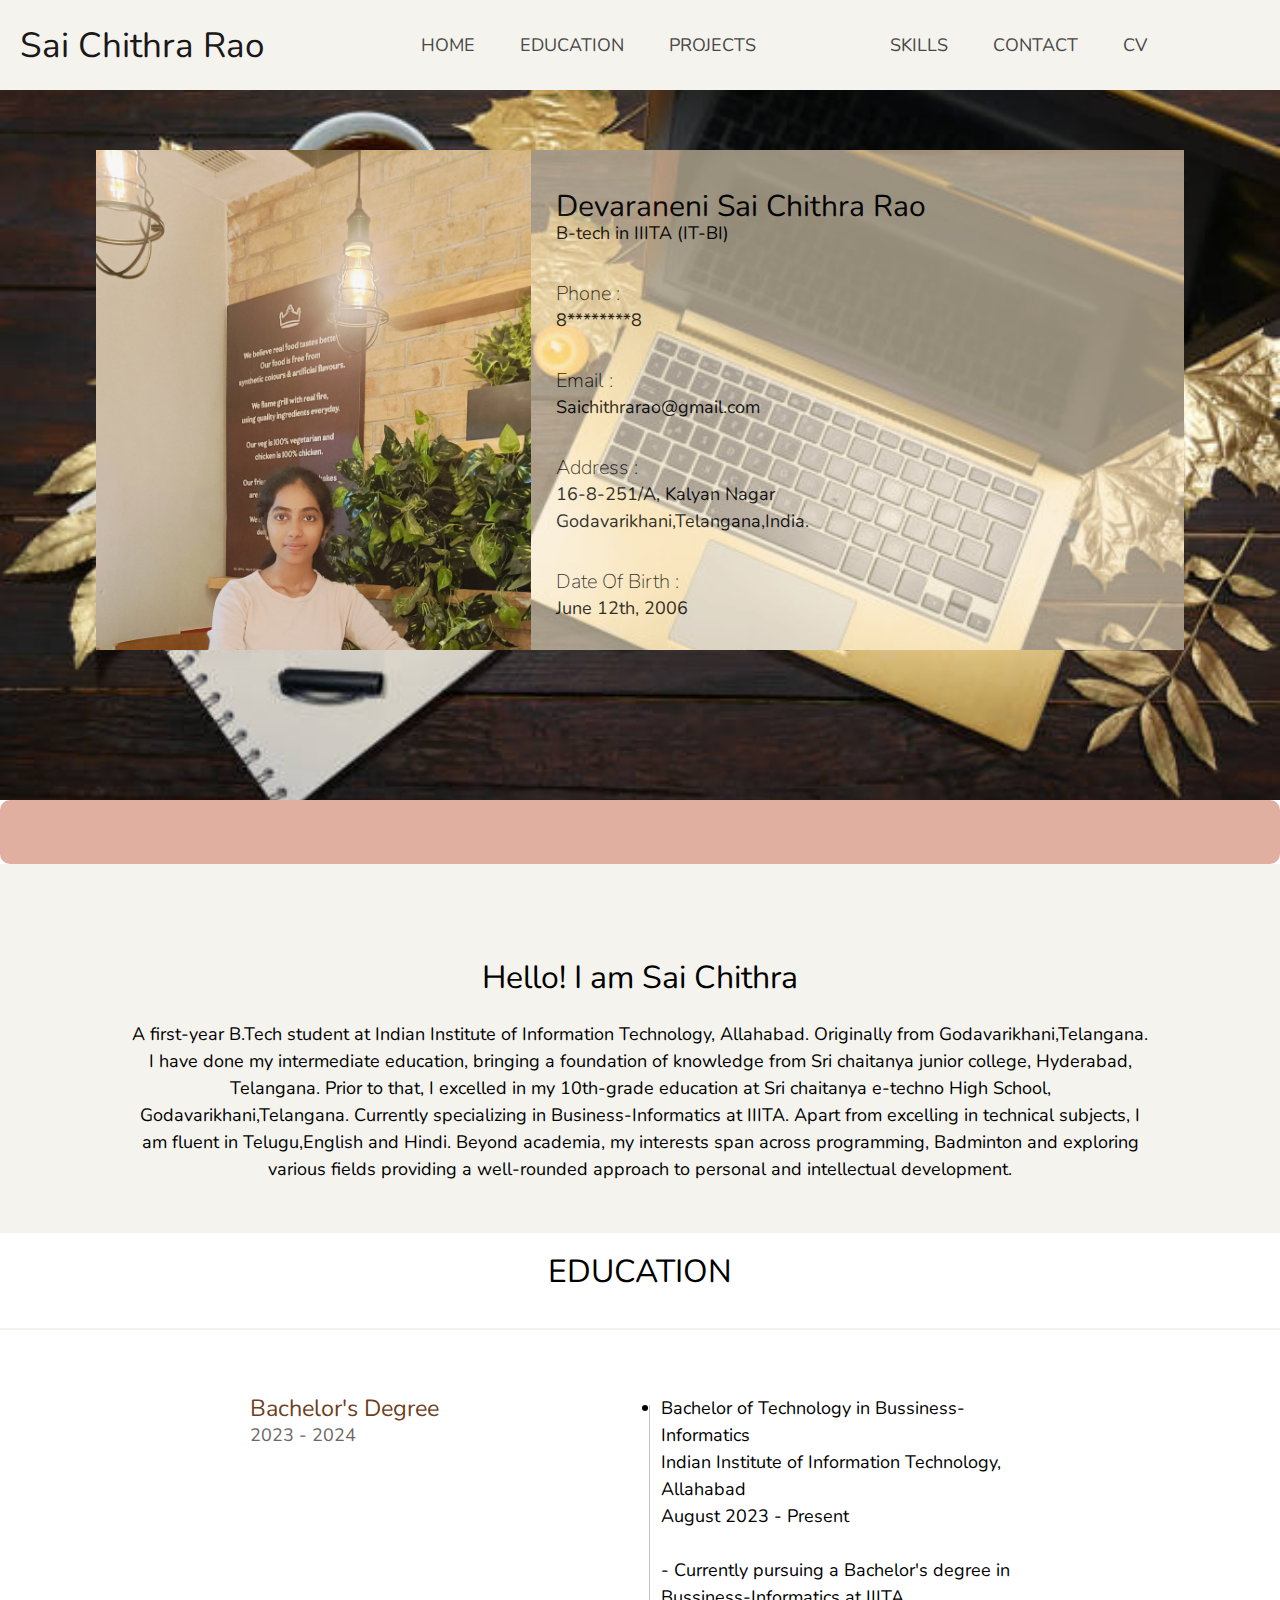
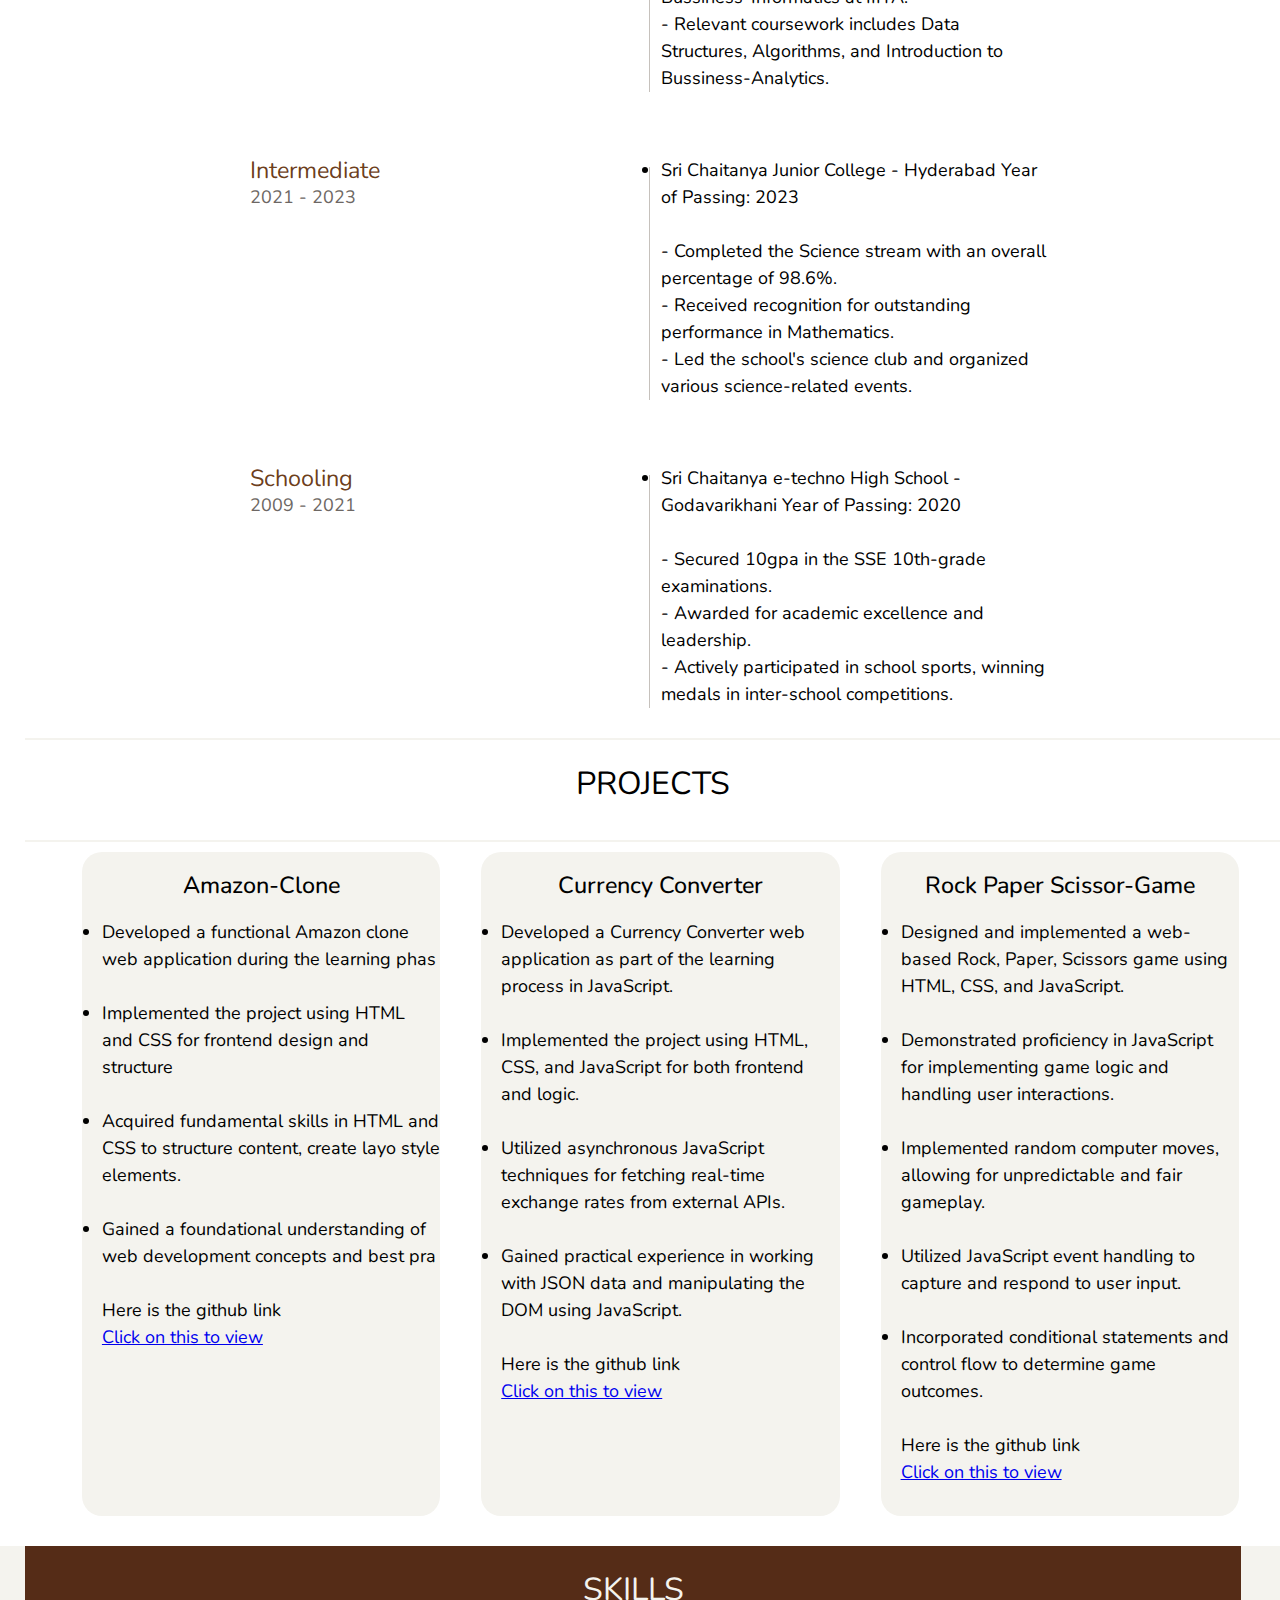
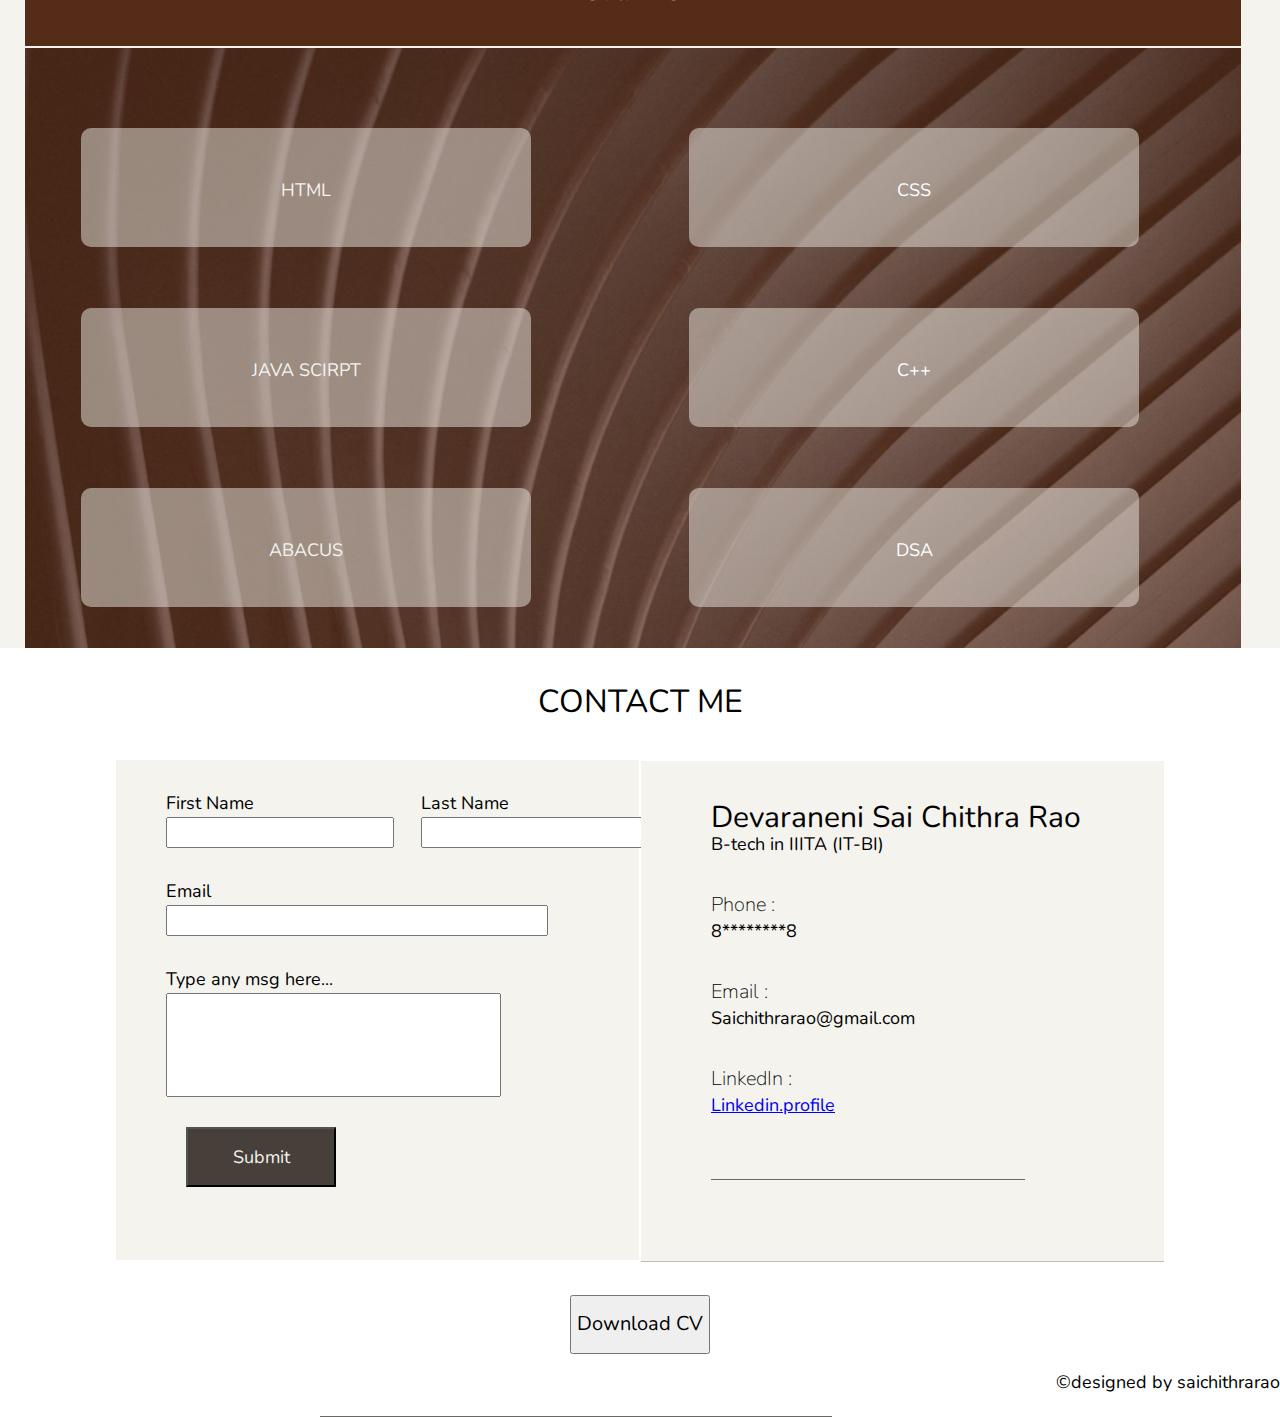
<file: index.html>
<!DOCTYPE html>
<html lang="en">

<head>
    <meta charset="UTF-8">
    <meta name="viewport" content="width=device-width, initial-scale=1.0">
    <title>Personal webpage</title>
    <link rel="stylesheet" href="style.css">
    <link rel="stylesheet" href="style2.css">
    <link rel="preconnect" href="https://fonts.googleapis.com">
    <link rel="preconnect" href="https://fonts.gstatic.com" crossorigin>
    <link href="https://fonts.googleapis.com/css2?family=Nunito&display=swap" rel="stylesheet">
    <link rel="stylesheet" href="https://cdnjs.cloudflare.com/ajax/libs/font-awesome/6.5.1/css/all.min.css" integrity="sha512-DTOQO9RWCH3ppGqcWaEA1BIZOC6xxalwEsw9c2QQeAIftl+Vegovlnee1c9QX4TctnWMn13TZye+giMm8e2LwA==" crossorigin="anonymous" referrerpolicy="no-referrer" />
</head>
<body>
    <header>
        <div class="navbar">
            <div class="myname">
                <a href="https://www.linkedin.com/in/devaraneni-sai-chithra-1318b22a7/ " class="myname"
                    style="text-decoration: none;" target="_blank"> Sai Chithra Rao</a>
            </div>
            <div class="nav-ele">
                <div class="set1">
                <a class="nav-titles" href="#HOME">HOME</a>
                <a class="nav-titles" href="#EDUCATION">EDUCATION</a>
                <a class="nav-titles" href="#PROJECTS">PROJECTS</a></div>
                <div class="set2">
                <a class="nav-titles" href="#SKILLS">SKILLS</a>
                <a class="nav-titles" href="#CONTACT">CONTACT</a>
                <a class="nav-titles" href="#CV">CV</a>
            </div>
            </div>
        </div>
        </div>
    </header>
    <content>
        <a name="HOME">
        <div class="container">
            <div class="background">
                <div class="mainbox">
                    
                    <div class="myphoto">
                    </div>
                        <div class="details">
                            <p class="myname-details details-space">Devaraneni Sai Chithra Rao</p>
                            <p>B-tech in IIITA (IT-BI)</p>
                            <p class="Phone details-titles details-space">Phone :</p>
                            <p>8********8</p>
                            <p class="Email details-titles details-space">Email :</p>
                            <p>Saichithrarao@gmail.com</p>
                            <p class="Address details-titles details-space">Address :</p>
                            <p>16-8-251/A, Kalyan Nagar <br> Godavarikhani,Telangana,India.</p>
                            <p class="DOB details-titles details-space">Date Of Birth :</p>
                            <p>June 12th, 2006</p>
                        </div>
                </div>
            </div>
            <div class="icons-below">
                <i class="fa-brands fa-facebook icon"></i>
                <i class="fa-brands fa-instagram icon"></i>
                <i class="fa-brands fa-twitter icon"></i>
                <i class="fa-brands fa-linkedin icon"></i>
            </div>
        </div>
        <div class="title-paras">
            <div class="intropara">
                <h3>Hello! I am Sai Chithra</h3>
                <p class="introtext">A first-year B.Tech student at Indian Institute of Information Technology,
                    Allahabad. Originally from Godavarikhani,Telangana.
                    I have done my intermediate education, bringing a foundation of knowledge from Sri chaitanya junior
                    college, Hyderabad, Telangana. Prior to that, I excelled in my 10th-grade education at Sri chaitanya
                    e-techno High School, Godavarikhani,Telangana.
                    Currently specializing in Business-Informatics at IIITA. Apart from excelling in technical subjects,
                    I am fluent in Telugu,English and Hindi.
                    Beyond academia, my interests span across programming, Badminton and exploring various fields
                    providing a well-rounded approach to personal and intellectual development. </p>
            </div>
        </div>
    </a>
        <a name="EDUCATION">
            <div class="education-heading">EDUCATION</div>
            <div class="education">
                <div class="subeducation">

                    <div class="study1 ">
                        <p class="maintitle">Bachelor's Degree</p>
                        <p>2023 - 2024</p>
                    </div>
                    <div class="bordering"></div>
                    <div class="bachelor study ">
                        <ul>
                            <li>Bachelor of Technology in Bussiness-Informatics<br>
                                Indian Institute of Information Technology, Allahabad<br>
                                August 2023 - Present<br><br>

                                - Currently pursuing a Bachelor's degree in Bussiness-Informatics at IIITA.<br>
                                - Relevant coursework includes Data Structures, Algorithms, and Introduction to
                                  Bussiness-Analytics.<br></li>
                        </ul>
                    </div>
                </div>
                <div class="subeducation">

                    <div class="study1">
                        <p class="maintitle">Intermediate</p>
                        <p> 2021 - 2023</p>
                    </div>
                    <div class="point"></div>
                    <div class="bordering "></div>

                    <div class="intermediate study ">
                        <ul>
                            <li>Sri Chaitanya Junior College - Hyderabad
                                Year of Passing: 2023<br><br>
                                
                                - Completed the Science stream with an overall percentage of 98.6%.<br>
                                - Received recognition for outstanding performance in Mathematics.<br>
                                - Led the school's science club and organized various science-related events.<br>
                                </li>
                        </ul>
                    </div>
                </div>
                <div class="subeducation">

                    <div class="study1">
                        <p class="maintitle">Schooling</p>
                        <p>2009 - 2021</p>
                    </div>
                    <div class="point"></div>
                    <div class="bordering"></div>
                    <div class="schooling study ">
                        <ul>
                            <li>Sri Chaitanya e-techno High School - Godavarikhani
                                Year of Passing: 2020<br><br>
                                
                                - Secured 10gpa in the SSE 10th-grade examinations.<br>
                                - Awarded for academic excellence and leadership.<br>
                                - Actively participated in school sports, winning medals in inter-school competitions.<br>                                
                    </div>
                </div>
            </div>
        </a>
        <a name="PROJECTS" >
            <div class="project-container">
                <div class="bordering"></div>
                <div class="project-heading">PROJECTS</div>
            <div class="projects">
                <div class="Amazon boxs"><h4>Amazon-Clone</h4>
                    <ul class="list">
                     <li>Developed a functional Amazon clone web application during the learning phas<br><br>
                    <li> Implemented the project using HTML and CSS for frontend design and structure<br><br>
                    <li>Acquired fundamental skills in HTML and CSS to structure content, create layo style elements.<br><br>
                    <li> Gained a foundational understanding of web development concepts and best pra<br><br>
                    </ul>
                    <p class="project-para">Here is the github link</p>
                <a href="https://saichithra333.github.io/My-Amazonsample/" class="project-links">Click on this to view</a></div>
                <div class="currency boxs"><h4>Currency Converter</h4>
                    <ul class="list">
            <li> Developed a Currency Converter web application as part of the learning process in JavaScript.<br><br>
            <li> Implemented the project using HTML, CSS, and JavaScript for both frontend and logic.<br><br>
            <li> Utilized asynchronous JavaScript techniques for fetching real-time exchange rates from external APIs.<br><br>
            <li> Gained practical experience in working with JSON data and manipulating the DOM using JavaScript.<br><br>
                    </ul ><p class="project-para">Here is the github link</p>
                <a href="https://saichithra333.github.io/Currency-Converter/" class="project-links">Click on this to view</a></div>
                <div class="rps boxs"><h4>Rock Paper Scissor-Game</h4>
                    <ul class="list">
                        <li>Designed and implemented a web-based Rock, Paper, Scissors game using HTML, CSS, and JavaScript.<br><br>
                        <li>Demonstrated proficiency in JavaScript for implementing game logic and handling user interactions.<br><br>
                        <li>Implemented random computer moves, allowing for unpredictable and fair gameplay.<br><br>
                        <li>Utilized JavaScript event handling to capture and respond to user input.<br><br>
                        <li> Incorporated conditional statements and control flow to determine game outcomes.<br><br>
                        </ul><p class="project-para">Here is the github link</p>
                <a href="https://saichithra333.github.io/Rock-Paper-Scissor/" class="project-links">Click on this to view</a></div>
            </div>
        </div>
        </a>
        <a name="SKILLS">
            <div class="skills ">

                <div class="skills-heading skills-heading2">SKILLS</div>
                <section>
                    <div class="maincontainer-skill ">
                        <div class="pair">
                            <div class="first ">
                                <p>HTML
                                <p>
                            </div>
                            <div class="second ">
                                <p>CSS</p>
                            </div>
                        </div>
                        <div class="pair">
                            <div class="first">
                                <p>JAVA SCIRPT
                                <p>
                            </div>
                            <div class="second">
                                <p>C++</p>
                            </div>
                        </div>
                        <div class="pair">
                            <div class="first">
                                <p>ABACUS
                                <p>
                            </div>
                            <div class="second">
                                <p>DSA</p>
                            </div>
                        </div>
                    </div>
                </section>
            </div>
        </a>
        
        <a name="CONTACT">
            <div class="contact">
                <div class="contact-heading">CONTACT ME</div>
                <div class="mainbox-contact">
                    <div class="info1">
                        <div class="names-skills">
                            <div>
                                <p class="FirstName">First Name</p>
                                <input class="name" type="text">
                            </div>
                            <div>
                                <p class="LastName">Last Name</p>
                                <input class="name" type="text">
                            </div>
                        </div>
                        <div class="email-skills">
                            <p>Email</p>
                            <input class="email" name="Email" type="text">
                        </div>
                        <div class="msg-skills">
                            <p>Type any msg here...</p>
                            <input class="msg" type="text">
                        </div>
                        <div class="submit-skills">
                            <button class="submit" type="text">Submit</button>
                        </div>
                    </div>
                    <div class="info2">
                        <p class="myname-details details-space info2margin">Devaraneni Sai Chithra Rao</p>
                        <p>B-tech in IIITA (IT-BI)</p>
                        <p class="Phone details-titles details-space info2margin">Phone :</p>
                        <p>8********8</p>
                        <p class="Email details-titles details-space info2margin">Email :</p>
                        <p>Saichithrarao@gmail.com</p>
                        <p class="Linkedin details-titles details-space info2margin">LinkedIn :</p>
                        <p><a href="https://www.linkedin.com/in/devaraneni-sai-chithra-1318b22a7/">Linkedin.profile</p>
        </a>
        <div class="info2-line"></div>
        <div class="info2-icons">
            <i class="fa-brands fa-facebook icon"></i>
            <i class="fa-brands fa-instagram icon"></i>
            <i class="fa-brands fa-twitter icon"></i>
            <i class="fa-brands fa-linkedin icon"></i>
        </div>
        </div>
        </div>
        </div>
        </a>
    </content>
    <footer>
        <a name="CV">
            <div class="foot">
                <div class="cv">
                    <div class="button"> <button>
                            <p class="button"></i>Download CV</p>
                        </button></div>
                    <div class="copyright">
                        <p>©designed by saichithrarao</p>
                    </div>
                    <div class="foot-line"></div>
                </div>
            </div>
        </a>
    </footer>
</body>

</html>
</file>
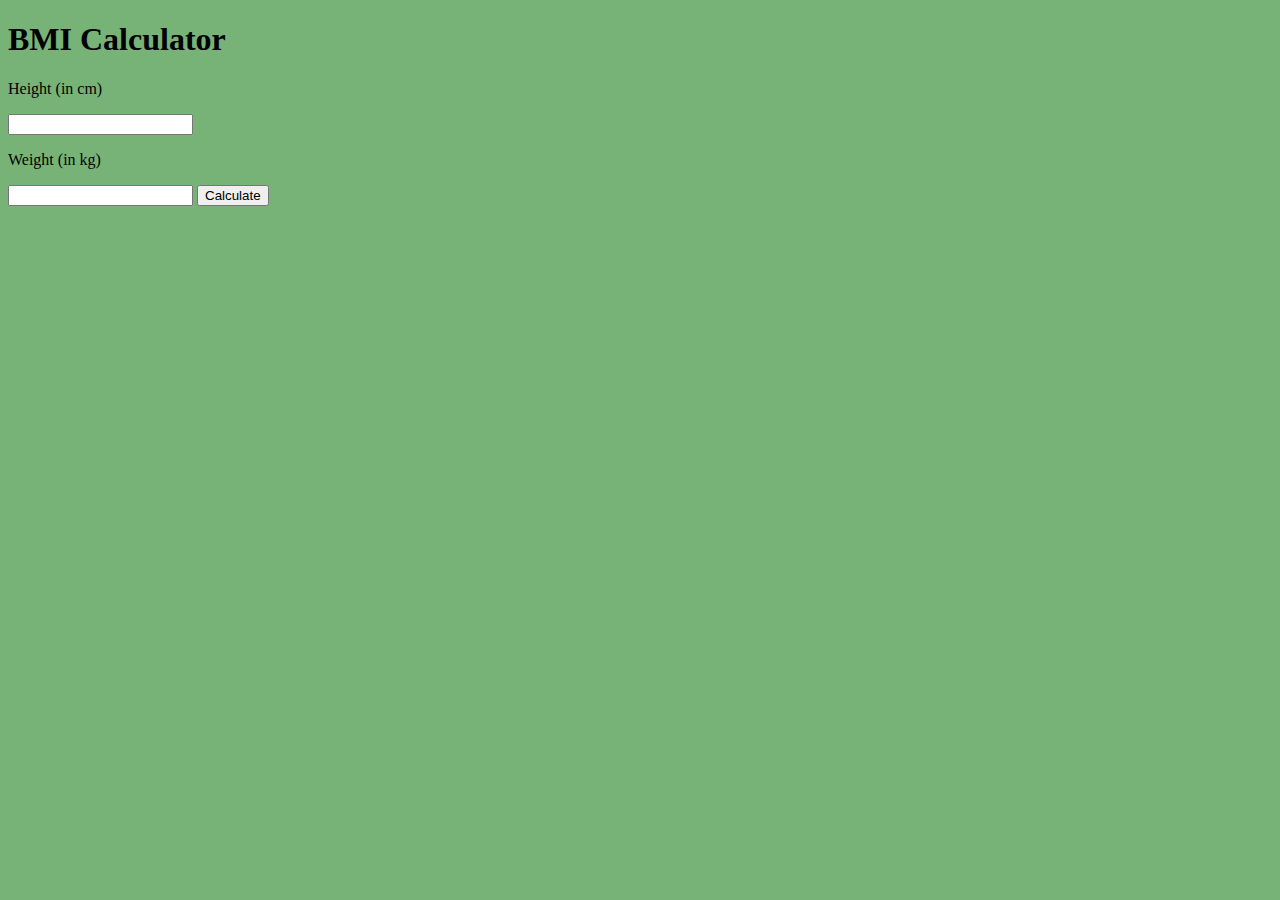
<file: BMICalculator/index.html>
<!DOCTYPE html>
<html lang="en">
	<head>
		<meta charset="UTF-8" />
		<meta name="viewport"
			content="width=device-width, initial-scale=1.0" />
		<title>BMI Calculator</title>
	</head>
	<body style="background-color: rgb(119, 179, 119)">
		<div class="container">
			<h1>BMI Calculator</h1>
			<p>Height (in cm)</p>

			<input type="text" id="height" />

			<p>Weight (in kg)</p>

			<input type="text" id="weight" />

			<button id="btn">Calculate</button>

			<div id="result"></div>
		</div>
        <script src="javascript.js"></script>
	</body>
</html>
</file>
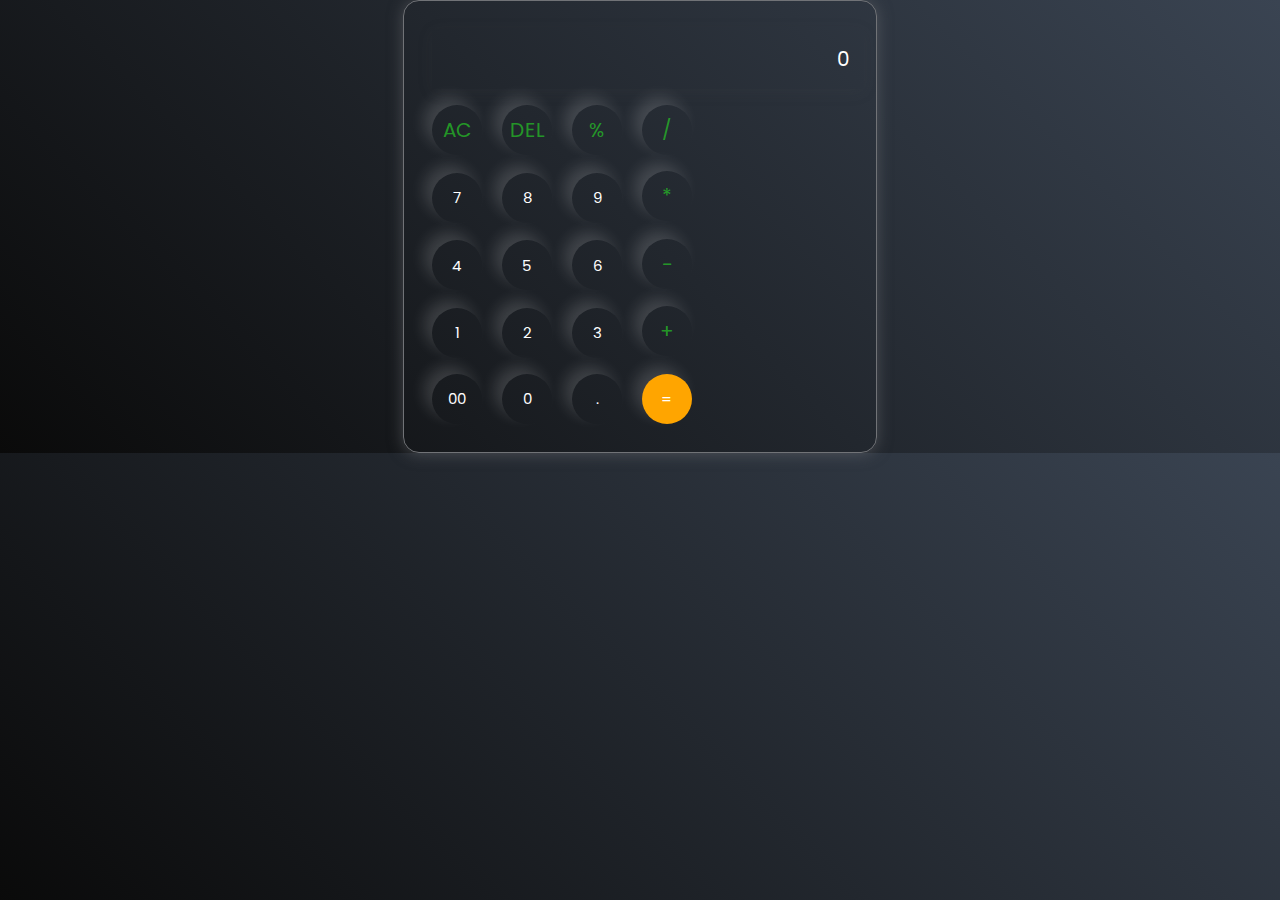
<file: calculator/index.html>
<!DOCTYPE html>
<html lang="en">
<head>
    <meta charset="UTF-8">
    <meta name="viewport" content="width=device-width, initial-scale=1.0">
    <title>Calculator</title>
    <link rel="stylesheet" href="stylecal.css">
</head>
<body>
    <div class="calculator">
        <input type="text" placeholder="0" id="inputbox">
        <div >
            <button class="operator">AC</button>
            <button class="operator">DEL</button>
            <button class="operator">%</button>
            <button class="operator">/</button>
        </div>
        <div>
            <button>7</button>
            <button>8</button>
            <button>9</button>
            <button class="operator">*</button>
        </div>
        <div>
            <button>4</button>
            <button>5</button>
            <button>6</button>
            <button class="operator">-</button>
        </div>
        <div>
            <button>1</button>
            <button>2</button>
            <button>3</button>
            <button class="operator">+</button>
        </div>
        <div>
            <button>00</button>
            <button>0</button>
            <button >.</button>
            <button class="eqlbtn">=</button>
        </div>
    </div>
    <script src="jscal.js"></script>
</body>
</html>
</file>
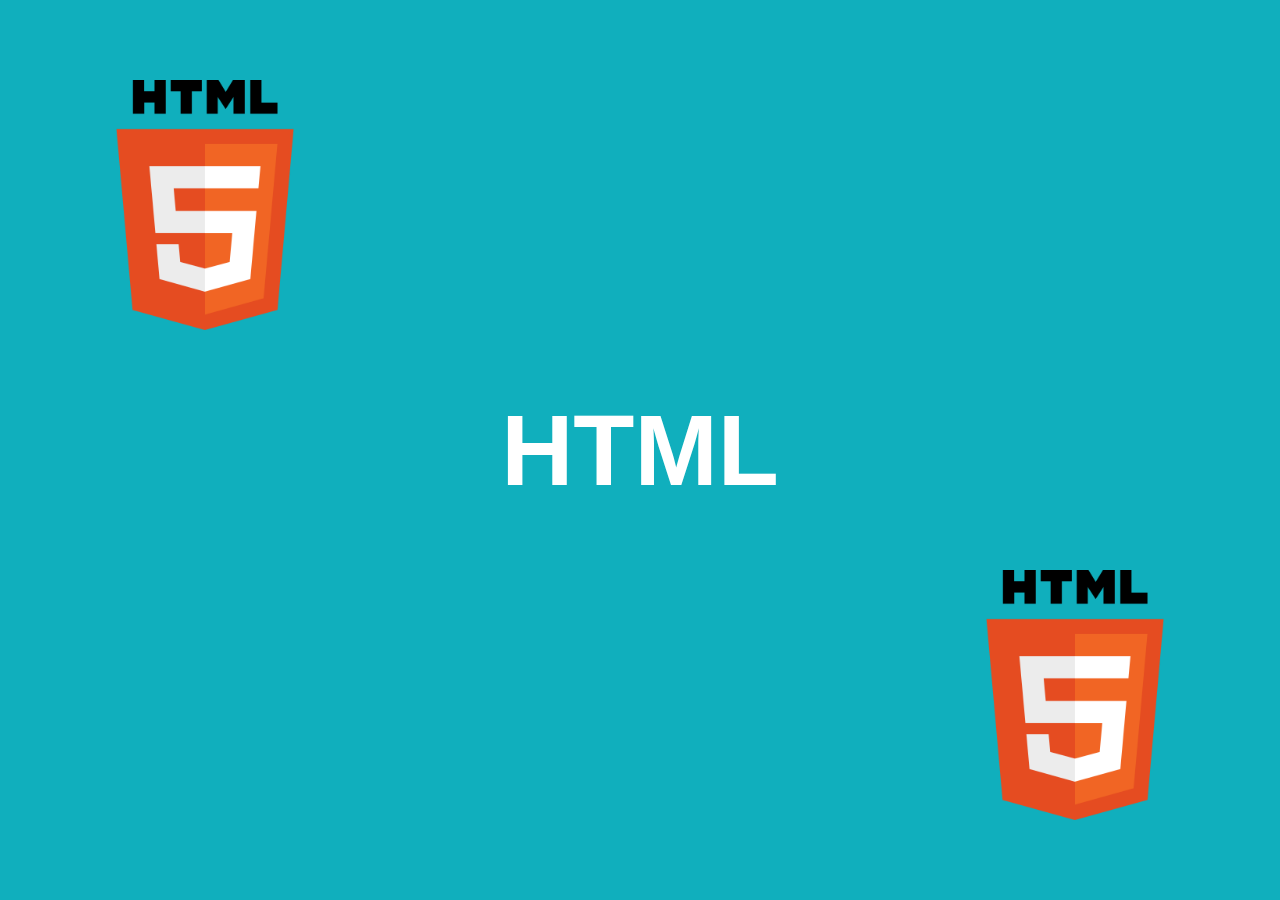
<file: mouseeffects/index.html>
<!-- Filename:index.html -->
<!DOCTYPE html>
<html lang="en">

<head>
    <style>
        * {
            margin: 0;
            padding: 0;
            box-sizing: border-box;
            font-family: sans-serif;
        }

        body {
            background-color: rgb(16, 175, 189);
        }

        .mouse_move {
            position: relative;
            width: 100%;
            height: 100vh;
            overflow: hidden;
            display: flex;
            justify-content: center;
            align-items: center;
        }

        .mouse_move h2 {
            position: relative;
            font-size: 100px;
            color: white;
        }

        .mouse_move img {
            position: absolute;
        }

        #img1 {
            top: 80px;
            left: 80px;
            height: 250px;
            width: 250px;
        }

        #img2 {
            bottom: 80px;
            right: 80px;
            height: 250px;
            width: 250px;
        }
    </style>
    <title>Parallax</title>
</head>

<body>
    <div class="mouse_move">
        <img id="img1" src="HTML5_logo_and_wordmark.svg.png" class="mouse"
            value="5" />
        <h2>HTML</h2>
        <img id="img2" src="HTML5_logo_and_wordmark.svg.png"
            class="mouse" value="-5" />
    </div>

    <script type="text/javascript">
        document.addEventListener("mousemove", parallax);
        function parallax(event) {
            this.querySelectorAll(".mouse").forEach((shift) => {
                const position = shift.getAttribute("value");
                const x = (window.innerWidth - event.pageX * position) / 90;
                const y = (window.innerHeight - event.pageY * position) / 90;

                shift.style.transform = `translateX(${x}px) translateY(${y}px)`;
            });
        }
    </script>
</body>

</html>
</file>
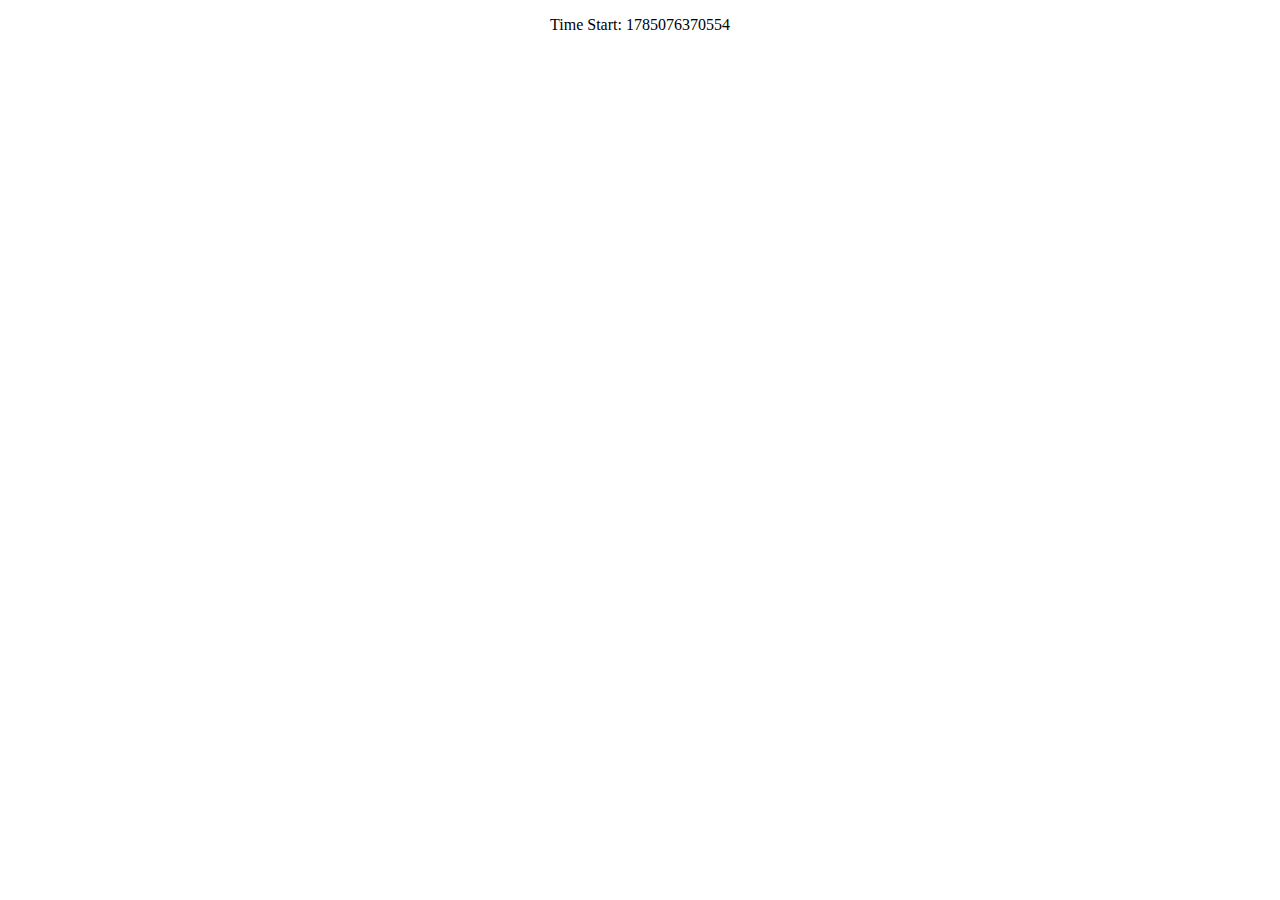
<file: networkspeed/index.html>
<!DOCTYPE html>
<html>
<head>
    <title>Network Speed Detection</title>
</head>
<style>
    p{
        text-align: center;
    }
</style>
<body>
    <p id="data"></p>

    <script type="text/javascript">
        let data = document.querySelector("#data");
        var userImageLink = "https://media.geeksforgeeks.org/wp-content/cdn-uploads/20200714180638/CIP_Launch-banner.png";
        var time_start, end_time;
        var downloadSize = 5616998;
        var downloadImgSrc = new Image();

        downloadImgSrc.onload = function () {
            end_time = new Date().getTime();
            displaySpeed();
        };

        time_start = new Date().getTime();
        downloadImgSrc.src = userImageLink;
        data.innerHTML = "Time Start: " + time_start + "<br><br>";

        function displaySpeed() {
            var timeDuration = (end_time - time_start) / 1000;
            var loadedBits = downloadSize * 8;

            var bps = (loadedBits / timeDuration).toFixed(2);
            var speedInKbps = (bps / 1024).toFixed(2);
            var speedInMbps = (speedInKbps / 1024).toFixed(2);

            data.innerHTML += "Your internet connection speed is: <br>" +
                bps + " bps<br>" +
                speedInKbps + " kbps<br>" +
                speedInMbps + " Mbps<br>";
        }
    </script>
</body>
</html>
</file>
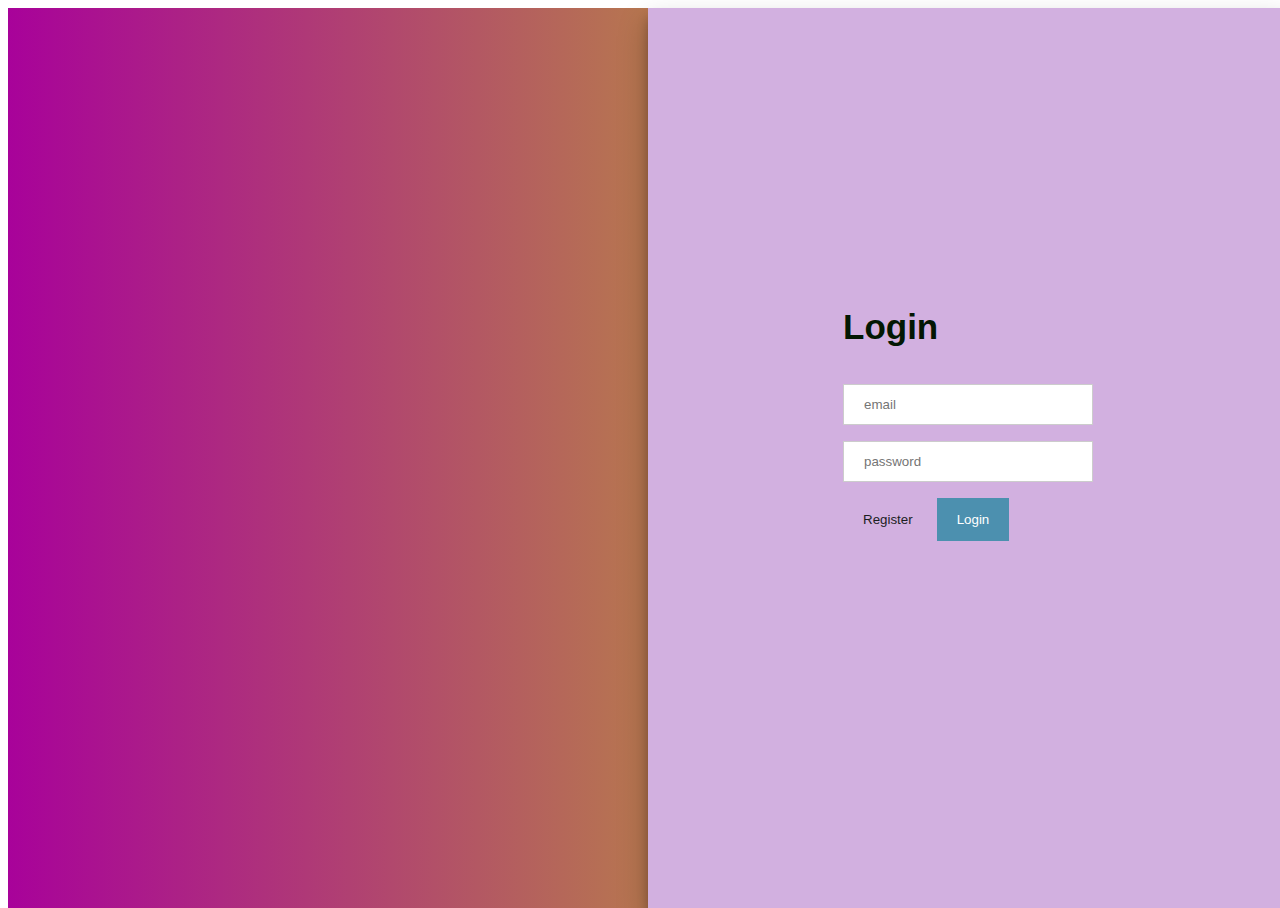
<file: Responsiveslidinglogin/index.html>
<!DOCTYPE html>
<html>
<head>
	<meta name="viewport" content=
		"width=device-width, initial-scale=1" />
	<script src=
"https://ajax.googleapis.com/ajax/libs/jquery/3.3.1/jquery.min.js">
	</script>
</head>
<link rel="stylesheet" href="style.css">
<body>
	<div id="background">
		<div class="background-Right"></div>
		<div class="background-Left"></div>
	</div>

	<div id="slide">
		<div class="top">
			<div class="left">
				<div class="content">
					<h2>Sign Up</h2>
					<form method="post"
						onsubmit="return false;">
						<div>
							<input type="text"
								placeholder="email" /> 
							
							<br />
							<input type="password"
								placeholder="password" />
						</div>
					</form>

					<button id="LeftToRight"
						class="on-off">Login
					</button>
					
					<button>Register</button>
				</div>
			</div>

			<div class="right">
				<div class="content">
					<h2>Login</h2>
					<form method="post"
						onsubmit="return false;">
						<div>
							<input type="text"
								placeholder="email" /> 
							
							<br />
							<input type="password"
								placeholder="password" />
						</div>

						<button id="RightToLeft"
							class="on-off">Register
						</button>
						
						<button>Login</button>
					</form>
				</div>
			</div>
		</div>
	</div>
</body>
<script src="javascript.js"></script>
</html>
</file>
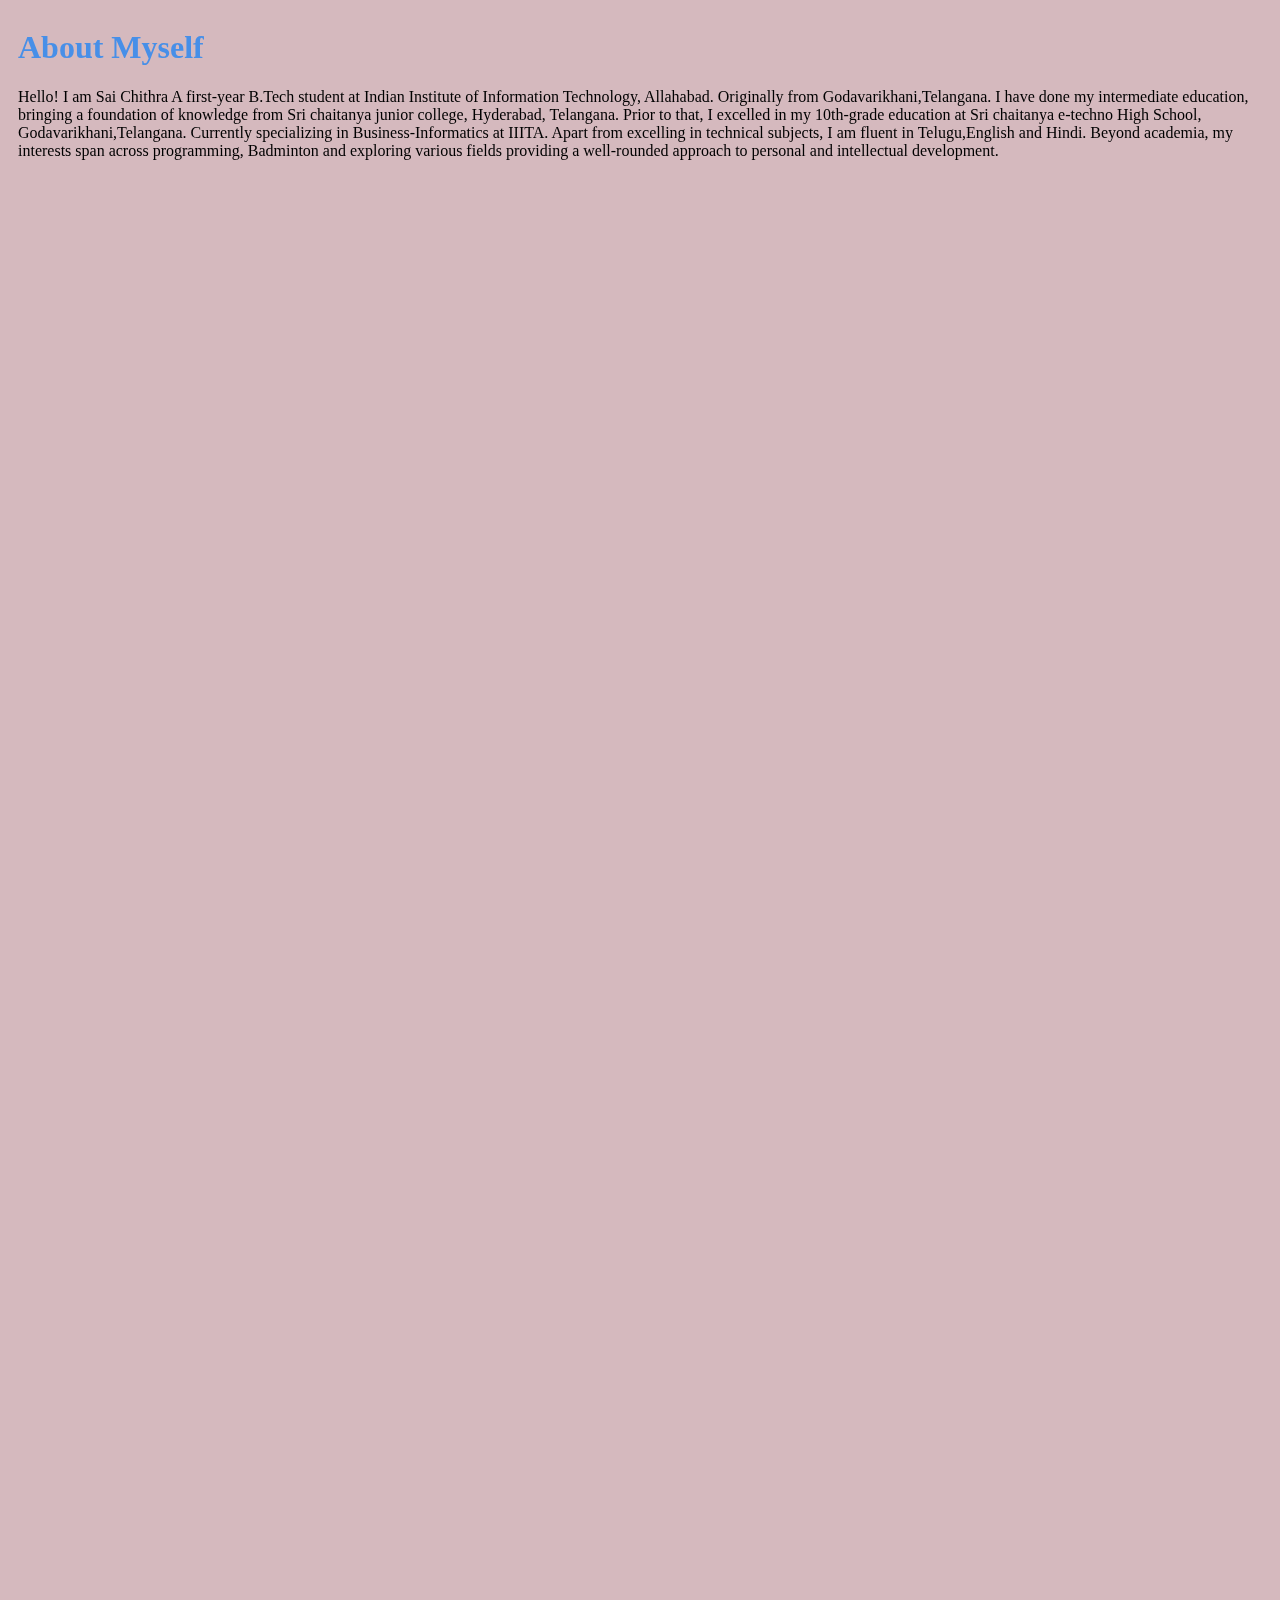
<file: SlideNavigation/index.html>
<!DOCTYPE html>
<html>

<head>
	<title>
		Slide Down a Navigation Bar on Scroll
		using HTML CSS and JavaScript
	</title>
	
	<meta name="viewport"
		content="width=device-width, initial-scale=1">
	
	<style>
	
        body{
            background-color: rgb(213, 185, 190);
        }
		article {
			position: fixed;
			margin-left: 10px;
		}
		
		#navlist {
			background-color: #b1d900;
			position: fixed;
			left: 45%;
			top: -60px;
			width: auto;
			display: block;
			transition: top 0.3s;
		}
		
		#navlist a {
			float: left;
			display: block;
			color: #1d1b1b;
			text-align: center;
			padding: 12px;
			text-decoration: none;
			font-size: 15px;
		}
		
		#navlist a:hover {
			background-color: #f2f9f9;
			color: black;
		}
	</style>
</head>

<body>
	
	<!-- logo with tag -->
	<article>
		<h1 style="color:rgb(71, 143, 232);">
			About Myself
		</h1>
<p>
    Hello! I am Sai Chithra 
    A first-year B.Tech student at Indian Institute of Information Technology, Allahabad. Originally from Godavarikhani,Telangana. I have done my intermediate education, bringing a foundation of knowledge from Sri chaitanya junior college, Hyderabad, Telangana. Prior to that, I excelled in my 10th-grade education at Sri chaitanya e-techno High School, Godavarikhani,Telangana. Currently specializing in Business-Informatics at IIITA. Apart from excelling in technical subjects, I am fluent in Telugu,English and Hindi. Beyond academia, my interests span across programming, Badminton and exploring various fields providing a well-rounded approach to personal and intellectual development.
</p>

	</article>
	
	<div id="navlist">
		<a href="#">Home</a>
		<a href="#">Education</a>
		<a href="#">Skills</a>
		<a href="#">Projects</a>
		<a href="#">Contact</a>
	</div>

	<div class="scrollable"
		style="padding:15px 15px 4500px;">
	</div>

	<script>
	
		window.onscroll = function() {
			scroll()
		};

		function scroll() {
			if (document.body.scrollTop > 20 || 
					document.documentElement.scrollTop > 20)
			{
				document.getElementById("navlist").style.top
							= "0";
			}
			else {
				document.getElementById("navlist").style.top
							= "-60px";
			}
		}
	</script>
</body>

</html>
</file>
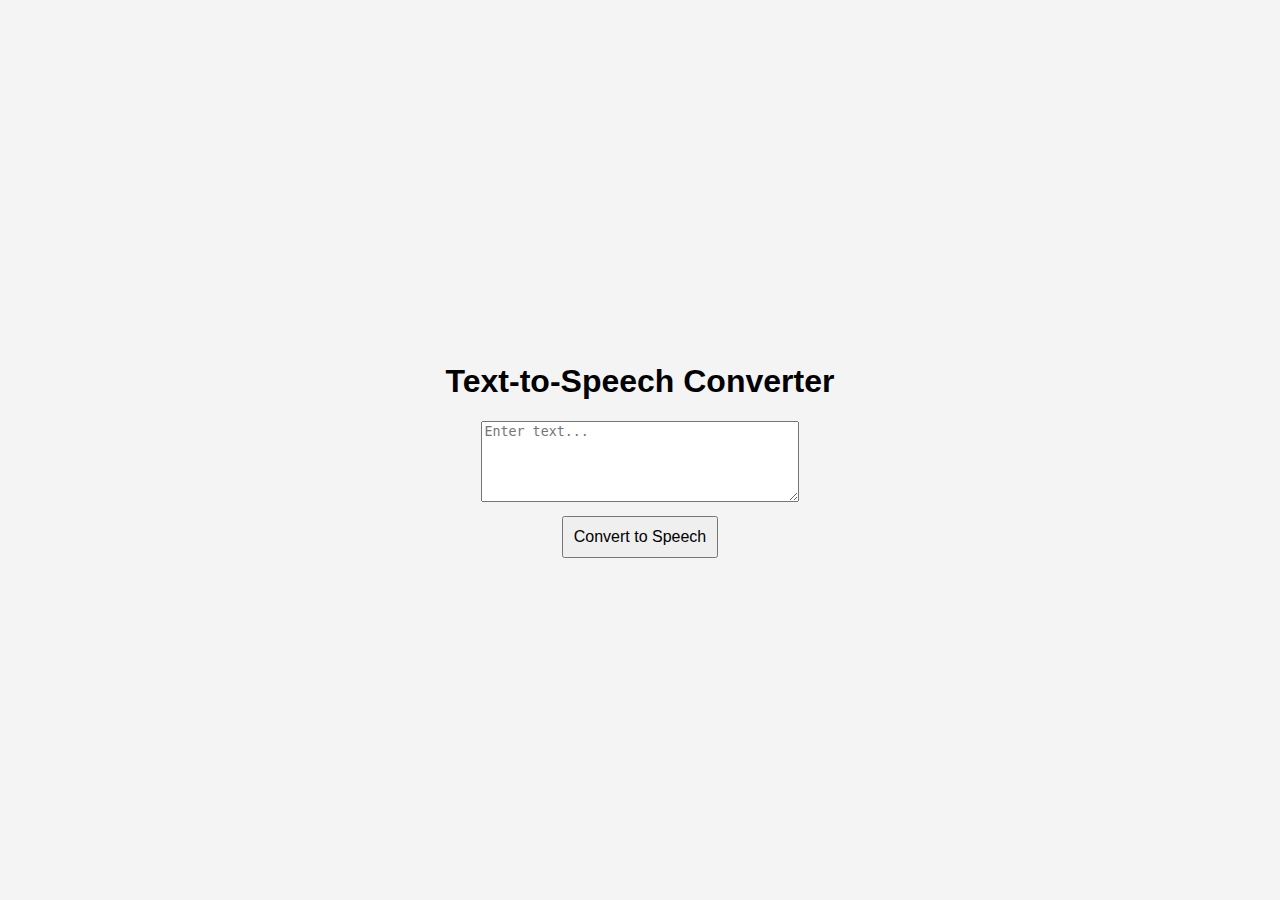
<file: SpeechConverter/index.html>
<!DOCTYPE html>
<html lang="en">
<head>
    <meta charset="UTF-8">
    <meta name="viewport" content="width=device-width, initial-scale=1.0">
    <title>Text-to-Speech Converter</title>
    <link rel="stylesheet" href="style.css">
</head>
<body>
    <div class="container">
        <h1>Text-to-Speech Converter</h1>
        <textarea id="inputText" placeholder="Enter text..." rows="5"></textarea>
        <button id="convertBtn" onclick="convertToSpeech()">Convert to Speech</button>
    </div>

    <script src="javascript.js"></script>
</body>
</html>
</file>
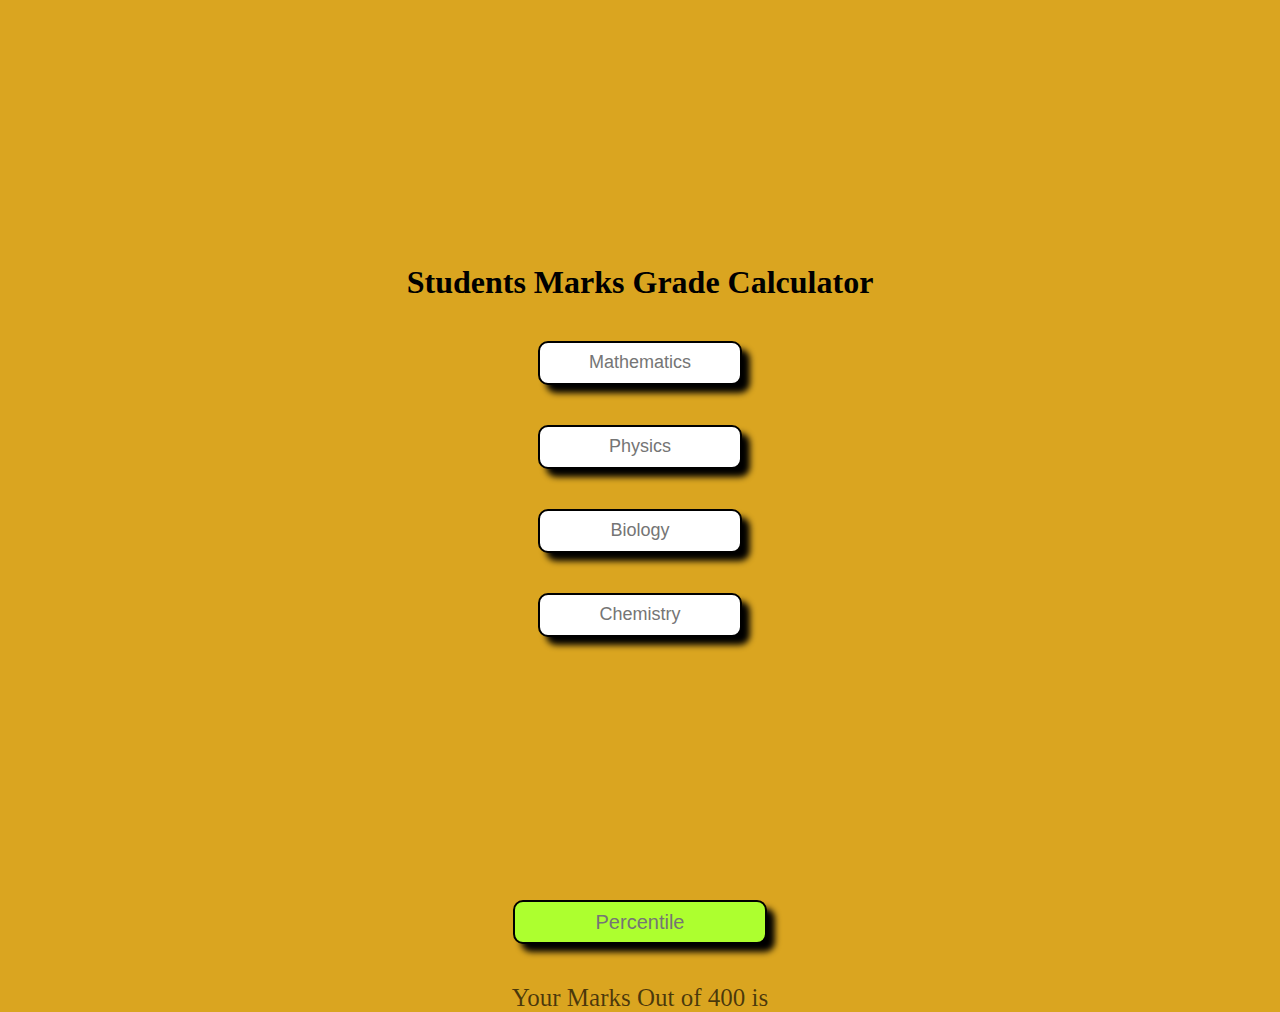
<file: studentGradeCalculator/index.html>
<!DOCTYPE html>
<html lang="en">
<head>
    <meta charset="UTF-8">
    <meta name="viewport" content="width=device-width, initial-scale=1.0">
    <title>Calculator</title>
    <link rel="stylesheet" href="style.css">
</head>
<body>
    <div class="container">
        <div class="subs">
        <h1 class="heading sub">Students Marks Grade Calculator</h1>
            <div class="math sub"><input type="text" placeholder="Mathematics" id="Math"></div>
            <div class="phy sub"><input type="text" placeholder="Physics" id="Phy"></div>
            <div class="bio sub"><input type="text" placeholder="Biology" id="Bio"></div>
            <div class="che sub"><input type="text" placeholder="Chemistry" id="Che"></div>
        </div>
        <div class="percenbox">
            <div class="Percentile" ><input type="text" placeholder="Percentile" id="percbtn"></div>
        </div>
        <p id="display">Your Marks Out of 400 is</p>
    </div>
</body>
</html>
</file>
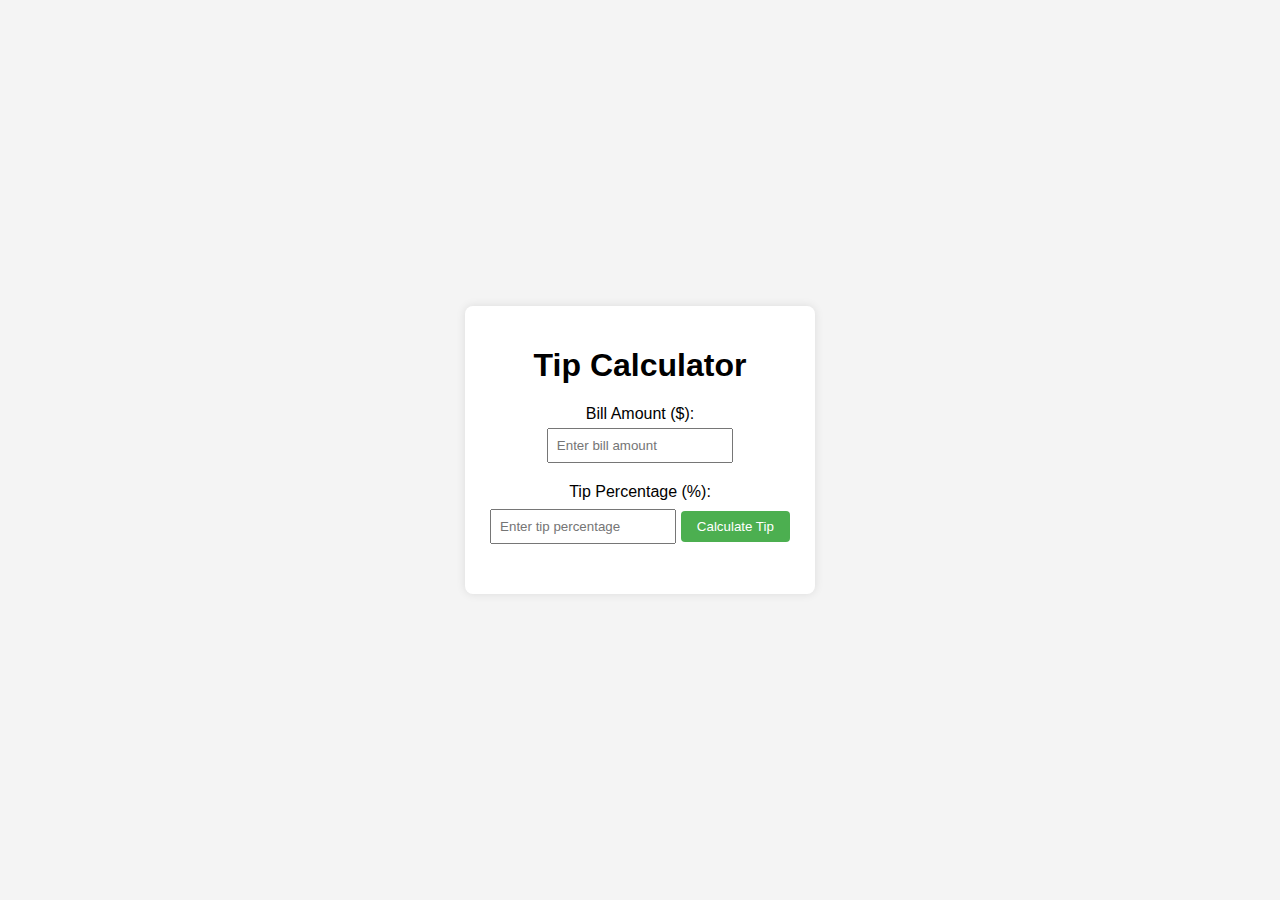
<file: TipCalculator/index.html>
<!DOCTYPE html>
<html lang="en">
<head>
    <meta charset="UTF-8">
    <meta name="viewport" content="width=device-width, initial-scale=1.0">
    <link rel="stylesheet" href="style.css">
    <title>Tip Calculator</title>
</head>
<body>
    <div class="tip-container">
        <h1>Tip Calculator</h1>
        <label for="billAmount">Bill Amount ($):</label>
        <input type="number" id="billAmount" placeholder="Enter bill amount" required>

        <label for="tipPercentage">Tip Percentage (%):</label>
        <input type="number" id="tipPercentage" placeholder="Enter tip percentage" required>

        <button onclick="calculateTip()">Calculate Tip</button>

        <div id="result"></div>
    </div>
    <script src="javascript.js"></script>
</body>
</html>
</file>
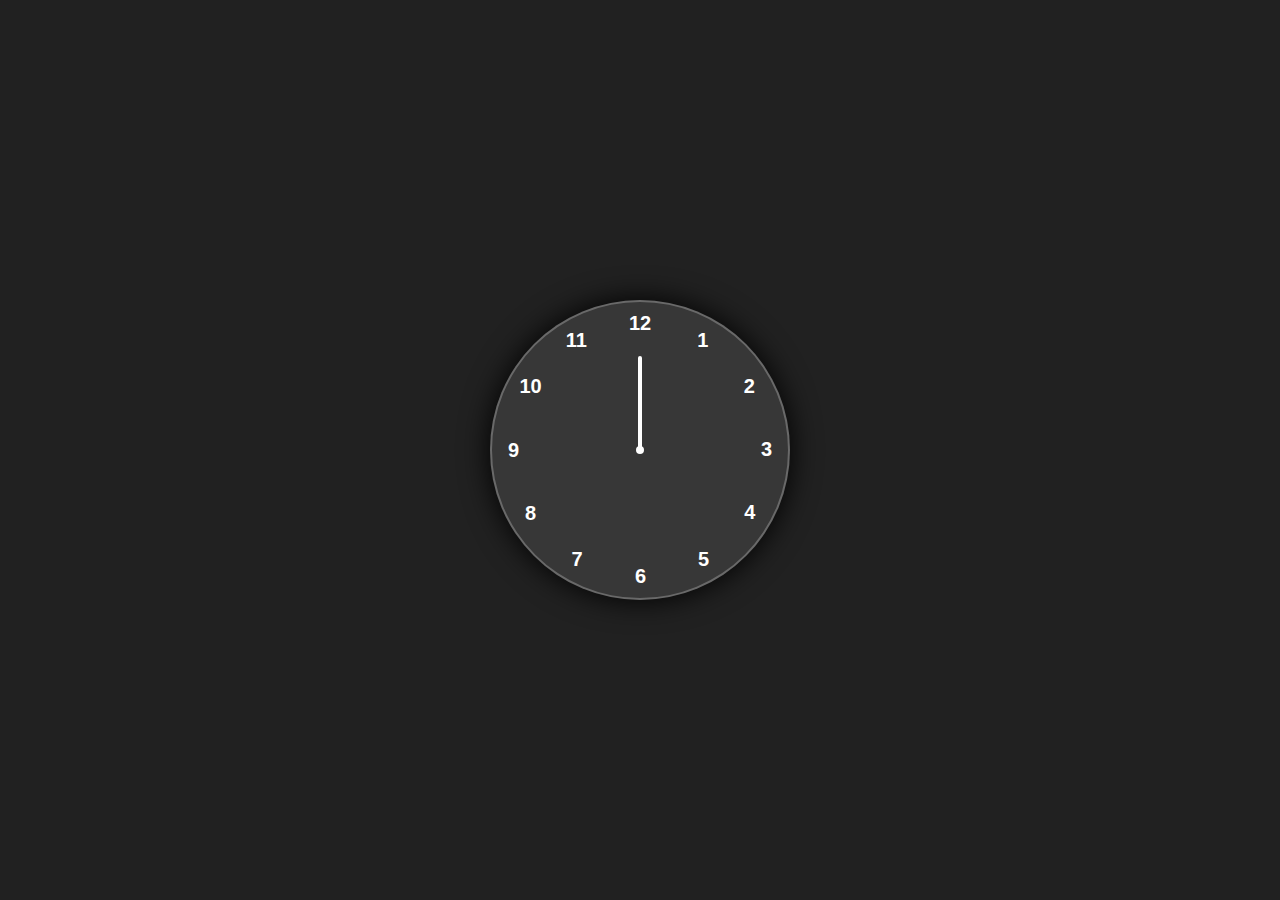
<file: analogclock/analogclock.html>
<!DOCTYPE html>
<html lang="en">
<head>
    <meta charset="UTF-8">
    <meta name="viewport" content="width=device-width, initial-scale=1.0">
    <title>Analog Clock</title>
    <link rel="stylesheet" href="analogclock.css">
</head>
<body>
    <div class="container">
        <div class="clock">
            <div style="--clr:#ff3d58; --h:74px;" class="hand hour"><i></i></div>
            <div style="--clr:#00a6ff ;--h:84px;" class="hand min"><i></i></div>
            <div style="--clr:#ffffff ;--h:94px;" class="hand sec"><i></i></div>
            <span style="--i:1;"><b>1</b></span>
            <span style="--i:2;"><b>2</b></span>
            <span style="--i:3;"><b>3</b></span>
            <span style="--i:4;"><b>4</b></span>
            <span style="--i:5;"><b>5</b></span>
            <span style="--i:6;"><b>6</b></span>
            <span style="--i:7;"><b>7</b></span>
            <span style="--i:8;"><b>8</b></span>
            <span style="--i:9;"><b>9</b></span>
            <span style="--i:10;"><b>10</b></span>
            <span style="--i:11;"><b>11</b></span>
            <span style="--i:12;"><b>12</b></span>
        </div>
    </div>

</body>
<script src="analogclock.js"></script>
</html>
</file>
<file: style.css>
*{
    /* background-color: #f4f3ee; */
    margin: 0px;
    padding:0px;
    font-size:large;
    
    line-height: 1.5rem;
    font-family: 'Nunito', sans-serif;
}
html{
    scroll-behavior: smooth;
}
.navbar{
    position: fixed;
    z-index: 7;
    display: flex;
    height: 90px;
    width: 100%;
    background-color: #f4f3ee;
    align-items: center;
}
.nav-ele {
    width: 90%;
    display: flex;
    justify-content: space-evenly;
    align-items: center;
    color: rgb(74, 71, 71);
}
.nav-titles:hover{
    padding: 10px;
    border: 1px solid #6d6764;
}
.myname{
    font-size: 35px;
    color: rgb(26, 24, 24);
    width: 30%;
    padding-left: 10px;
}
.myname:hover{
    text-decoration: 0.5px underline #463f3a ;
    cursor:pointer;
}
.nav-ele a{
    cursor: pointer;
}
.nav-titles{
    text-decoration: none;
    color: rgb(74, 71, 71);
    margin-right: 40px;
}
.nav-titles:hover{
    opacity: 0.8;
}
.background{
    display: flex;
    align-items: center;
    justify-content: center;
    height: 800px;
    background-image:url("skills4.jpg") ;
    background-size: cover;
}
.mainbox{
    display: flex;
    height: 500px;
    width: 85%;
    background-image: url("skills4.jpg");
    background-size: cover;
    background-color:  #f4f3eed6 ;
 }
.details{
    height: 100%;
    width: 60%;
    background-color: #f8e8c9bc ;
    opacity: 0.8;
}
.myname-details{
font-size: 30px;
padding-top: 10px;
}

.details-titles{
    color: black;
    font-size: 20px;
    font-weight: 200;
}
.myphoto{
    height: 100%;
    width: 40%;
    filter: opacity(none);
    background-image: url("shiny2.jpg");
    background-size:cover ;
}
.details-space{
    margin-top: 33px;
}
.details p{
    margin-left: 25px;    
}
.icons-below{
    background-color: #E0AFA0 ;
    height: 60px;
    display: flex;
    gap: 1rem;
    justify-content: center;
    align-items: center;
    border: 2px solid #E0AFA0;
    border-radius: 10px;
}
/* .icon{
    height: 60px;
} */
.intropara h3{
    margin-bottom: 30px;
    font-size: xx-large;
    padding-top: 30px;
    font-weight: normal;
}
.intropara{
    padding-top:70px ;
    background-color: #f4f3ee;
    text-align: center;
    /* width: 80%; */
    /* justify-content: center; */
    /* margin-top: 70px; */
    /* margin-left: 100px; */
}
.introtext{
    /* justify-content: center; */
    width: 80%;
    margin-left: 10%;
    padding-bottom: 50px;
}

.subeducation{ 
    margin-top: 65px;
    display: flex;
    justify-content: center;
 } 
.education-heading{
    font-weight: normal;
    font-size: xx-large;
    height: 70px;
    text-align: center;
    margin-top: 25px;
    border-bottom: 2px solid #f4f3ee;
}
.study{
    width: 50%;
    margin-right: 230px;

}
.study1{
    width: 50%;
    margin-left: 250px;
    margin-right:0px ;
    color: #6d6764;
}
.maintitle{
    font-size: 1.3rem;
    color: #64330ef3;
}
.bordering {
    margin-top: 10px;
    margin-left: 10px;
    border-left: 1px solid #83776e75;
    margin-right: 11px;
}
.skills{
    background-color: #f4f3ee;
}
.skills-heading{
    font-weight: normal;
    font-size: xx-large;
    height: 70px;
    color: #f4f3ee;
    text-align: center;
    padding-top: 30px;
    border-bottom: 2px solid #f4f3ee;
    margin-top: 30px ;
    width: 95%;
    margin-left: 25px;
    background-color: rgba(79, 36, 14, 0.966);
}
section{
    margin-left: 25px;
    width: 95%;
    height: 600px;
    background: url("building2.avif");
    background-size: cover;
    position: relative;
    overflow: hidden;
}
.maincontainer-skill{
    position: absolute;
    top: 0;
    left: 0;
    width: 100%;
    background: rgba(93, 46, 21, 0.7);
    z-index: 1;
    display: flex;
    height: 100%;
    padding: 20px;
    padding-top: 30px;
    flex-direction: column;
}
.pair{
    display: flex;
    height: 30%;
}
.first {
    transition: all 1s ease-out infinite;
    font-size: 1.3rem;
    z-index: 2;
    margin-top: 50px;
    margin-left: 3%;
    margin-right: 3%;
    background-color: #e4e0d886;
    border-radius: 10px;
    height: 70px;
    color: #f4f3ee;
    text-align: center;
    align-items: center;
    width: 50%;
    padding-top: 4%;
    /* padding-bottom: 4%; */
}
.second{
    font-size: 1.3rem;
    z-index: 2;
    margin-top: 50px;
    margin-left: 10%;
    margin-right: 10%;
    border-radius: 10px;
    background-color: #e4e0d886;
    height: 70px;
    align-items: center;
    color: white;
    text-align: center;
    width: 50%;
    padding-top: 4%;
    /* padding-bottom: 4%; */
}
.contact-heading{
    font-weight: normal;
    font-size: xx-large;
    height: 70px;
    text-align: center;
    margin-top: 25px;
    padding-top: 15px;
    border-bottom: 2px solid white;
    background-color: white;
}
.mainbox-contact{
    display: flex;
    height: 500px;
    width: 100%;
    justify-content: center;
}
.info1 {
    height: 100%;
        width: 523px;
        /* border-left: 1px solid #83776e75; */
        border-right: 2px solid white;
        /* border-bottom: 1px solid #83776e75; */
    background-color: #f4f3ee;
    
}
input:hover{
    border: 1px solid #6d6764;
}
.info2 {
    height: 100%;
    height: 100%;
    width: 523px;
    /* border-left: 1px solid #83776e75;
    /* border-right: 1px solid #83776e75; */
    border-bottom: 1px solid #83776e75;
    border-top: 1px solid white; 
    background-color: #f4f3ee;
}
.names-skills {
    display: flex;
    padding-top: 30px;
    gap: 1.5rem;
    margin-left: 50px;
}
.email-skills{
    margin-top: 30px;
    margin-left: 50px;
}
.msg-skills{
    margin-top: 30px;
    margin-left: 50px;
}
.submit-skills{
    margin-top: 30px;
    margin-left: 70px;
}
.submit{
    height: 60px;
    width: 150px;
    text-align: center;
    background-color: #463f3a;
    color: #f4f3ee;
    font-size:18px ;
}
.submit:hover{
    opacity: 0.8;
}
.name{
    /* margin-top: 40px; */
    justify-content: center;
}
.email{
    width: 80%;
}
.msg{
    width: 70%;
    height: 100px;
}
.info2 p{
    margin-left: 70px;
}
.info2-line{
    margin-top:60px;
    margin-left: 70px;
    width: 60%;
    border-bottom: 1px solid #6d6764;
}
.info2-icons{
    height: 60px;
    display: flex;
    gap: 1rem;
    margin-left: 70px;
    align-items: center;
    }        
    .button{
        text-align: center;
        margin-bottom:10px ;
        margin-top:8px ;
        font-size: 20px;
        padding: 5px;
    } 
    .copyright{
        text-align: end;
    }
    .foot{
        height: 100px;
        flex-direction: column;
        justify-content: center;
    }
    .cv{
        margin-top: 30px;
    }
    .button:hover{
        opacity: 0.8;
        cursor: pointer;
    }
    .foot-line{
    margin-top: 20px;
    margin-left: 320px;
    width: 40%;
    border-bottom: 1px solid #6d6764;
    }
    .projects{
        display: flex;
        justify-content: space-evenly;
    }
    .boxs{
        margin-top: 10px;
        height: auto;
        padding-bottom: 30px; 
        width: 28%;
        border-radius: 20px;
        background-color: #f4f3ee;
    }
    .list {
        margin-left: 20px;
        text-align: start;
    }
    .project-para {
        margin-left: 20px;
    }
    .project-links {
        margin-left: 20px;
    }
    .boxs h4{
        margin-bottom: 10px;
        text-align: center;
        font-size:16px;
        padding-top: 10px;
        padding-bottom: 10px;
        margin-top: 10px;
        font-size: 1.3rem;
        font-weight: 500;
    }
    /* .boxs h4:hover{
        border-bottom: 1px solid rgb(139, 132, 132);
    } */
    .project-heading{
    font-weight: normal;
    font-size: xx-large;
    height: 70px;
    text-align: center;
    padding-top: 30px;
    border-bottom: 2px solid #f4f3ee;
    border-top: 2px solid #f4f3ee;
    margin-top: 30px ;
    margin-left: 25px;
    }
/* transitions */
/* .first{
    animation: first 20s ease-in 0s 10 alternate both;
}
.second{
    animation: first 20s ease-in 0s 10 alternate both;
}
@keyframes first  {
    0%{
        opacity: 0.3;
    }
    100%{
        opacity: 1;
    }
} */
.myphoto{
    animation: myphoto 1s ease-in alternate both;
}
.details{
    animation: details 1s ease-in alternate both;
}
@keyframes myphoto {
    from {
        transform: translateX(-110px);
    }
    to {
        transform: translateX(0px);
    }
}
 @keyframes details {
    from{
    transform: translateX(95px);
    }
    to{
        transform: translateX(0px);
    }
}
</file>
<file: style2.css>
@media (max-width:700px){
    *{
        width: auto;
        margin: 0;
        padding: 0;
    }
    .background{
        height: 1600px;
    }
    .mainbox{
        height: 1000px;
        flex-direction: column;
     }
     .myphoto{
        width: 100%;
        height: 50%;
    }
    .details{
        width: 100%;
        height: 50%;
     }
     .projects{
        flex-direction: column;
        margin-left: 10%;
    }
    .boxs{
        width: 90%;
        height: auto;
        padding-bottom: 30px;
        margin-top: 30px;
     }
     .pair{
        flex-direction: column;
        margin-bottom: 40px;
     }
     .first{
        margin-left:15% ;
        margin-right:25% ;
        padding-bottom: 4%;
    }
    .second{
         padding-bottom: 4%;
        margin-left:15% ;
        margin-right:25% ;
     }
     .mainbox-contact{
         flex-direction: column;
         margin-top: 200px;
        }
        .skills{
            margin-bottom: 50px;
        }
        .info1{
         width: 95%;
         margin-top: 50px;
         margin-left: 1.5%;
        }
        .info2{
        width: 95%;
        margin-top: 70px;
        margin-left: 1.5%;
    }
    footer{
        margin-top: 300px;
    }
    .nav-ele{
        flex-wrap: wrap;
    }
    .set1{
        margin-bottom: 15px;
    }
    .nav-titles{
        margin-right: 3px;
    font-size: 0.7rem;
    }
    .myname{
        font-size: 1.5rem;
        width: 60%;
        text-align: center;
    }
    html,body{
        overflow-x: hidden;
    }
    .subeducation{
        flex-direction: column;
    }
    .study
    {
        text-align: center;
        margin-left: 25%;
    }
    .study1{
        margin-left: 33%;
    }
    .myphoto{
    animation: myphoto 1s ease-in alternate both;
}
.details{
    animation: details 1s ease-in alternate both ;
}
@keyframes myphoto {
    from{
    transform: translateY(-110px);
    }
    to{
        transform: translateY(0px);
    }
}
@keyframes details {
    from{
    transform: translateY(95px);
    }
    to{
        transform: translateY(0px);
    }
}

}
/* .nav-titles{
    animation: nav-titles 1s ease-in alternate both;
}
@keyframes nav-titles {
    from{
        transform: translateY(0px);
    }
    to{
        transform: translateY(500px);
    }
} */
</file>
<file: calculator/stylecal.css>
@import url('https://fonts.googleapis.com/css2?family=Poppins:ital,wght@0,100;0,200;0,300;0,400;0,500;0,600;0,700;0,800;0,900;1,100;1,200;1,300;1,400;1,500;1,600;1,700;1,800;1,900&display=swap');
*{
    margin: 0;
    padding: 0;
    box-sizing: border-box;
    font-family: "Poppins", sans-serif;
}
body{
    width: 100%;
    height: 50%;
    display: flex;
    justify-content: center;
    align-items: center;
    background: linear-gradient(45deg, #0a0a0a,#3a4452);
}
.calculator{
    border: 1px solid #717377;
    padding: 20px;
    border-radius: 16px;
    background: transparent;
    box-shadow: 0px 1px 15px rgba(113,115,119,0.5);
}
input{
    width: 100%;
    border: none;
    padding: 15px;
    margin: 8px;
    background: transparent;
    box-shadow: 0px 3px 15px rgba(84, 84, 84, 0.1);
    font-size: 20px;
    text-align: right;
    cursor: pointer;
    color: white;
}
input::placeholder{
    color:#ffffff;
}
button{
    border: none;
    width: 50px;
    height: 50px;
    margin: 8px;
    border-radius: 50%;
    background: transparent;
    color: #ffffff;
    font-size: 15px;
    box-shadow: -8px -8px 15px rgba(255, 255, 255, 0.15);
    cursor: pointer;
}
.eqlbtn{
    background-color: orange;
}
.operator{
    color: rgba(38, 200, 38, 0.711);
    font-size: 20px;
}
</file>
<file: Responsiveslidinglogin/style.css>
body {
	height: 100%;
	overflow: hidden;
	width: 100%;
	box-sizing: border-box;
}

/* Adding background image to right side */
.background-Right {
	position: absolute;
	right: 0;
	width: 50%;
	height: 100%;
	background: linear-gradient(to right, #e05519, #819200);
	background-size: cover;
	background-position: 50% 50%;
}

/* Adding background image to left side */
.background-Left {
	position: absolute;
	left: 0;
	width: 50%;
	height: 100%;
	background: linear-gradient(to right, #a8029a, #b7774f);
	background-size: cover;
	background-position: 50% 50%;
}

#background {
	width: 100%;
	height: 100%;
	position: absolute;
	z-index: -3;
}

/* Slide is used to slide the form left-right
	sides when toggle on button */
#slide {
	width: 50%;
	max-height: 100%;
	height: 100%;
	overflow: hidden;
	margin-left: 50%;
	position: absolute;
	box-shadow: 0 14px 28px rgba(0, 0, 0, 0.25),
		0 10px 10px rgba(0, 0, 0, 0.22);
}

/* This make forms z-index greater
than background-image */
.top {
	width: 200%;
	height: 100%;
	position: relative;
	left: 0;
	left: -100%;
}

/* This indicates Login-form will
appear on the left side */
.left {
	width: 50%;
	height: 100%;
	background: #ffff;
	left: 0;
	background-color: rgb(210, 176, 224);
	position: absolute;
}

/* This indicates Register-form
will appear on the right side */
.right {
	width: 50%;
	height: 100%;
	background: #ffff;
	right: 0;
	position: absolute;
	background-color: rgb(210, 176, 224);
}

/* Position the form into center
of the viewbox */
.content {
	width: 250px;
	margin: 0 auto;
	top: 30%;
	position: absolute;
	left: 50%;
	margin-left: -125px;
}

.content h2 {
	color: #031703;
	font-size: 35px;
	font-family:sans-serif;
}

button {
	background-color: #4c90af;
	color: white;
	width: auto;
	padding: 14px 20px;
	margin: 8px 0;
	border: none;
	cursor: pointer;
}

input[type="text"],
input[type="password"] {
	width: 100%;
	padding: 12px 20px;
	margin: 8px 0;
	display: inline-block;
	border: 1px solid #ccc;
	box-sizing: border-box;
}

/* off class is used to indicate
the active button like login
or register button */
.on-off {
	background: none;
	color: #1b1e1f;
	box-shadow: none;
}
</file>
<file: SpeechConverter/style.css>
body {
    font-family: Arial, sans-serif;
    background-color: #f4f4f4;
    display: flex;
    justify-content: center;
    align-items: center;
    height: 100vh;
    margin: 0;
}

.container {
    text-align: center;
}

textarea {
    width: 80%;
    margin-bottom: 10px;
}

button {
    padding: 10px;
    font-size: 16px;
    cursor: pointer;
}
</file>
<file: studentGradeCalculator/style.css>
*{
    padding: 0;
    margin: 0;
}
body{
    background-color: goldenrod;
    display: flex;
    justify-content: center;
    align-items: center;
    height: 100%;
}
.container{
    display: flex;
    flex-direction: column;
    align-items: center;
    justify-content: center;
    min-height: 100vh;

}

.subs{
    display: flex;
    flex-direction: column;
    align-items: center;
    justify-content: center;
    min-height: 100vh;
}
.sub{
margin-block: 15px;
padding: 5px;
}
#Math, #Phy ,#Che, #Bio  {
    height: 40px;
    font-size: 18px;
    width: 200px;
    border-radius: 10px;
    text-align: center;
    box-shadow: 8px 8px 6px ;
    border: 2px solid black;
}
#percbtn{
    height: 40px;
    width: 250px;
    font-size: 20px;
    border: 2px solid black;
    background-color: greenyellow;
    border-radius: 10px;
    text-align: center;
    box-shadow: 8px 8px 6px ;
}
#display{
    margin-top: 40px;
    font-size: 25px;
    color: rgba(0, 0, 0, 0.653);
}
</file>
<file: TipCalculator/style.css>
body {
    font-family: Arial, sans-serif;
    background-color: #f4f4f4;
    margin: 0;
    display: flex;
    align-items: center;
    justify-content: center;
    height: 100vh;
}

.tip-container {
    background-color: #fff;
    padding: 20px;
    border-radius: 8px;
    box-shadow: 0 0 10px rgba(0, 0, 0, 0.1);
    text-align: center;
}

label {
    display: block;
    margin-top: 10px;
}

input {
    width: 60%;
    padding: 8px;
    margin-top: 5px;
    margin-bottom: 10px;
    box-sizing: border-box;
}

button {
    background-color: #4caf50;
    color: #fff;
    padding: 8px 16px;
    border: none;
    border-radius: 4px;
    cursor: pointer;
    margin-top: 10px;
}

#result {
    font-weight: bold;
    margin-top: 20px;
}
</file>
<file: analogclock/analogclock.css>
*{
    margin: 0;
    padding: 0;
    box-sizing: border-box;
    color: #ffffff;
    font-family: sans-serif;
}
body{
    display: flex;
    justify-content: center;
    align-items: center;
    min-height: 100vh;
    background-color:#212121;
}
.container{
    position: relative;
}
.clock{
    width: 300px;
    height: 300px;
    border-radius: 50%;
    background-color: rgba(255,255,255,0.1);
    border: 2px solid rgba(255,255,255,0.25);
    box-shadow: 0px 0px 30px rgba(0,0,0.9);
    display: flex;
    justify-content: center;
    align-items: center;
}
.clock span{
    position: absolute;
    transform: rotate(calc(30deg*var(--i)));
    inset: 12px;
    text-align: center;
}
.clock span b{
    display: inline-block;
    transform: rotate(calc(-30deg*var(--i)));
    font-size: 20px;
}
.clock::before{
    content:'';
    position:absolute;
    width:8px;
    height: 8px;
    z-index: 2;
    border-radius: 50%;
    background-color: #fff;
}
.hand{
    position: absolute;
    display: flex;
    justify-content: center;
    align-items: flex-end;
}
.hand i{
    position: absolute;
    background-color: var(--clr);
    width: 4px;
    height: var(--h);
    border-radius: 8px;
}
</file>
